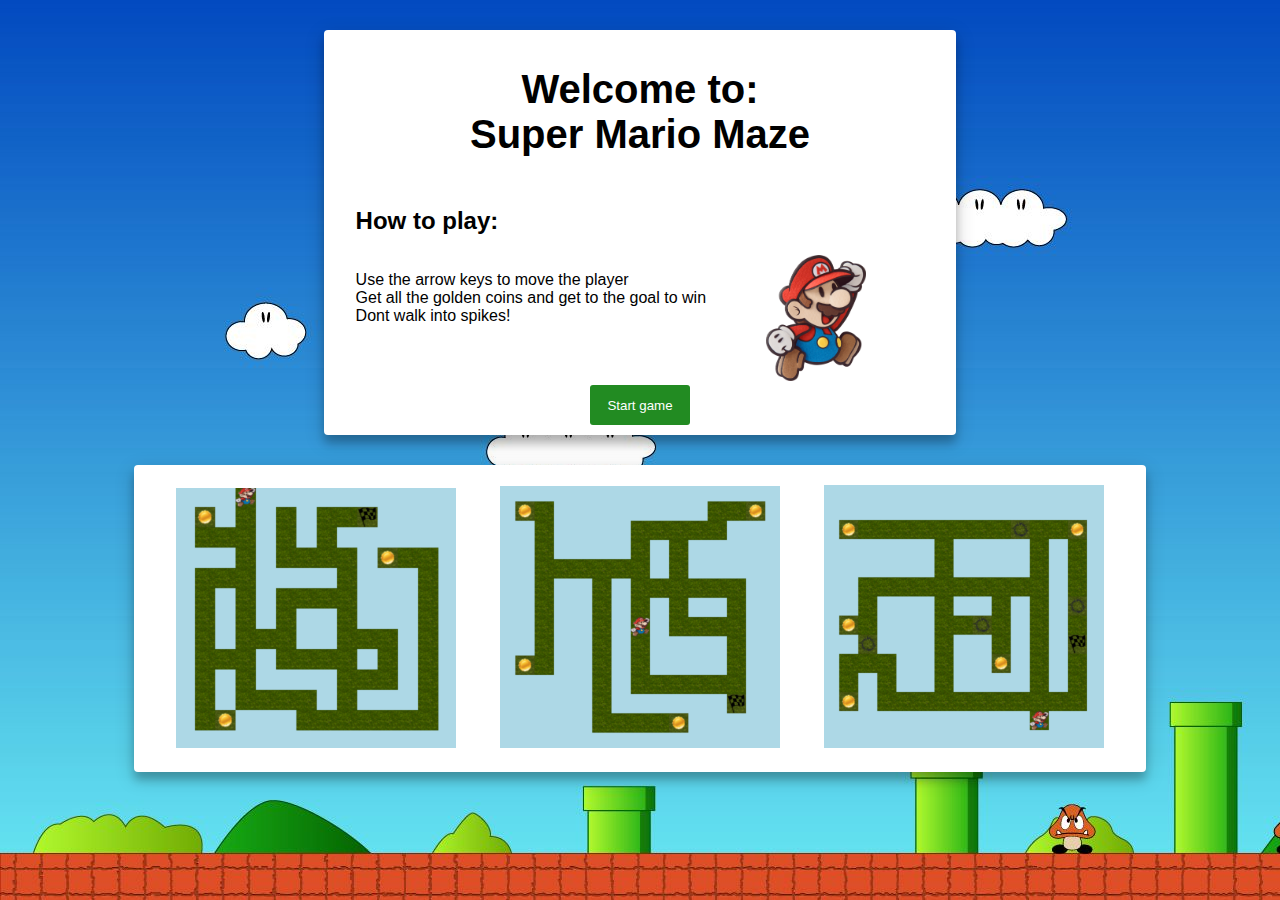
<file: index.html>
<!DOCTYPE html>
<html lang="en">
<head>
    <meta charset="UTF-8">
    <meta name="viewport" content="width=device-width, initial-scale=1.0">

    <title>Game</title>
    <link href="style.css" rel="stylesheet">
</head>
<body>
   <div class="wb">
    <div class="OS">
        <h1>Welcome to:<br> Super Mario Maze</h1>
    </div>
    
    <div class="htp">
        <h2>How to play:</h2>
        <p>Use the arrow keys to move the player
            <br>
            Get all the golden coins and get to the goal to win
            <br>
            Dont walk into spikes!
        </p>
        <img src="images/player.png" width="100px">
    </div>

    <div class="startGame">
        <a href="level1.html">    
        <button id="knap">Start game</button>
        </a>
    </div>
    </div>
<div class="billeder">
    <img src="images/level1.png" width="300px" id="b1">
    <img src="images/level2.png" width="300px" id="b2">
    <img src="images/level3.png" width="300px" id="b3">
</div>

</body>
</html>
</file>
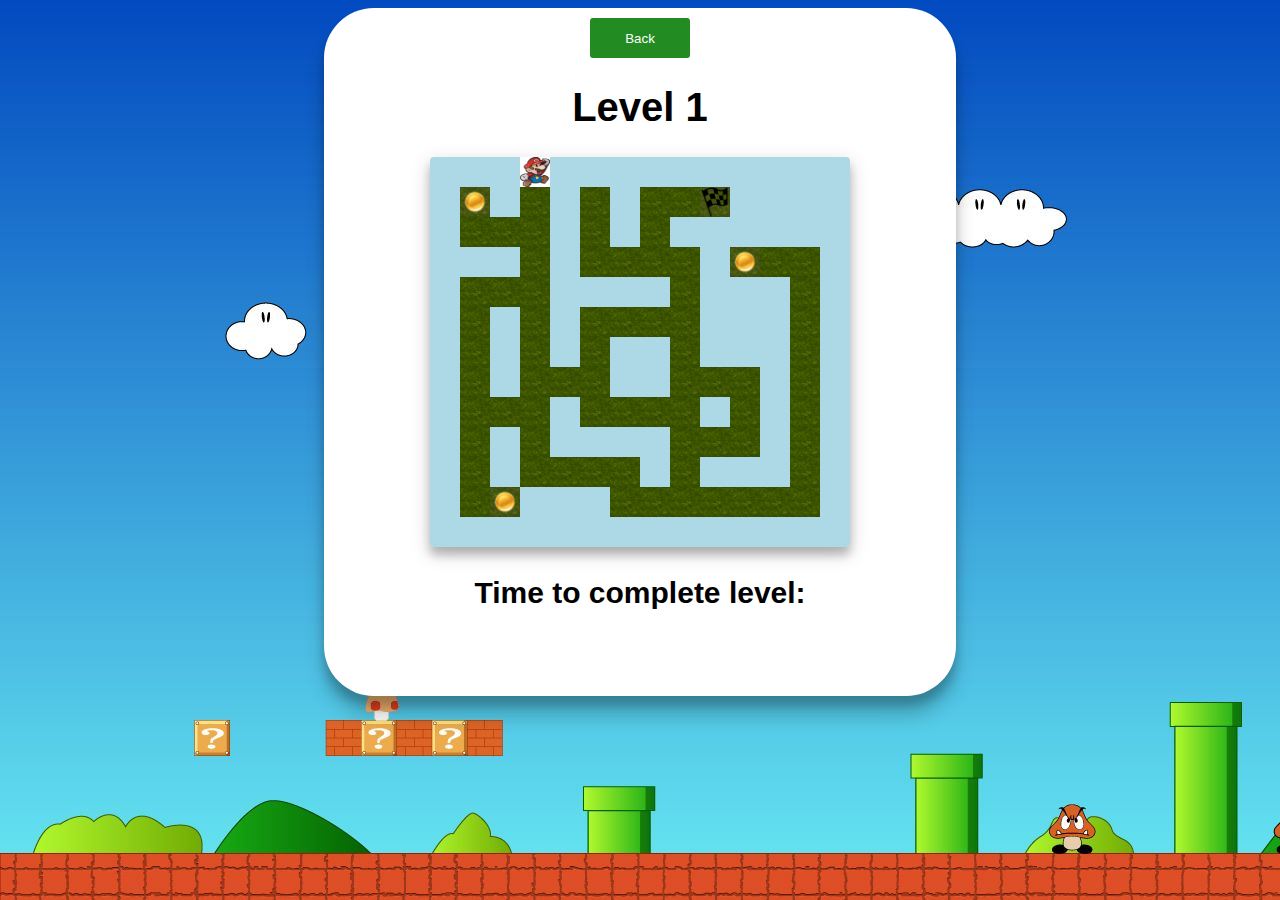
<file: level1.html>
<!DOCTYPE html>
<html lang="en">
<head>
    <meta charset="UTF-8">
    <meta name="viewport" content="width=device-width, initial-scale=1.0">
    <title>Game</title>
    <link href="style.css" rel="stylesheet">
</head>
<body>


    <div class="background">
    <div class="OS">
        <div class="startGame">
            <a href="index.html">    
            <button id="knap">Back</button>
            </a>
        <h1>Level 1</h1>
    </div>
  
<center>
    <canvas width="420" height="390" id="canvas"></canvas>
</center>
<div id="points">


</div>
<div id="safeTimer">
    <h2>Time to complete level:</h2>
    <p id="safeTimerDisplay"></p>
    </div>




</div>


    <script src="main.js"></script>
    <img src="images/player.png" style="display: none;">
    <img src="images/dirt.png" style="display: none;">
</body>
</html>
</file>
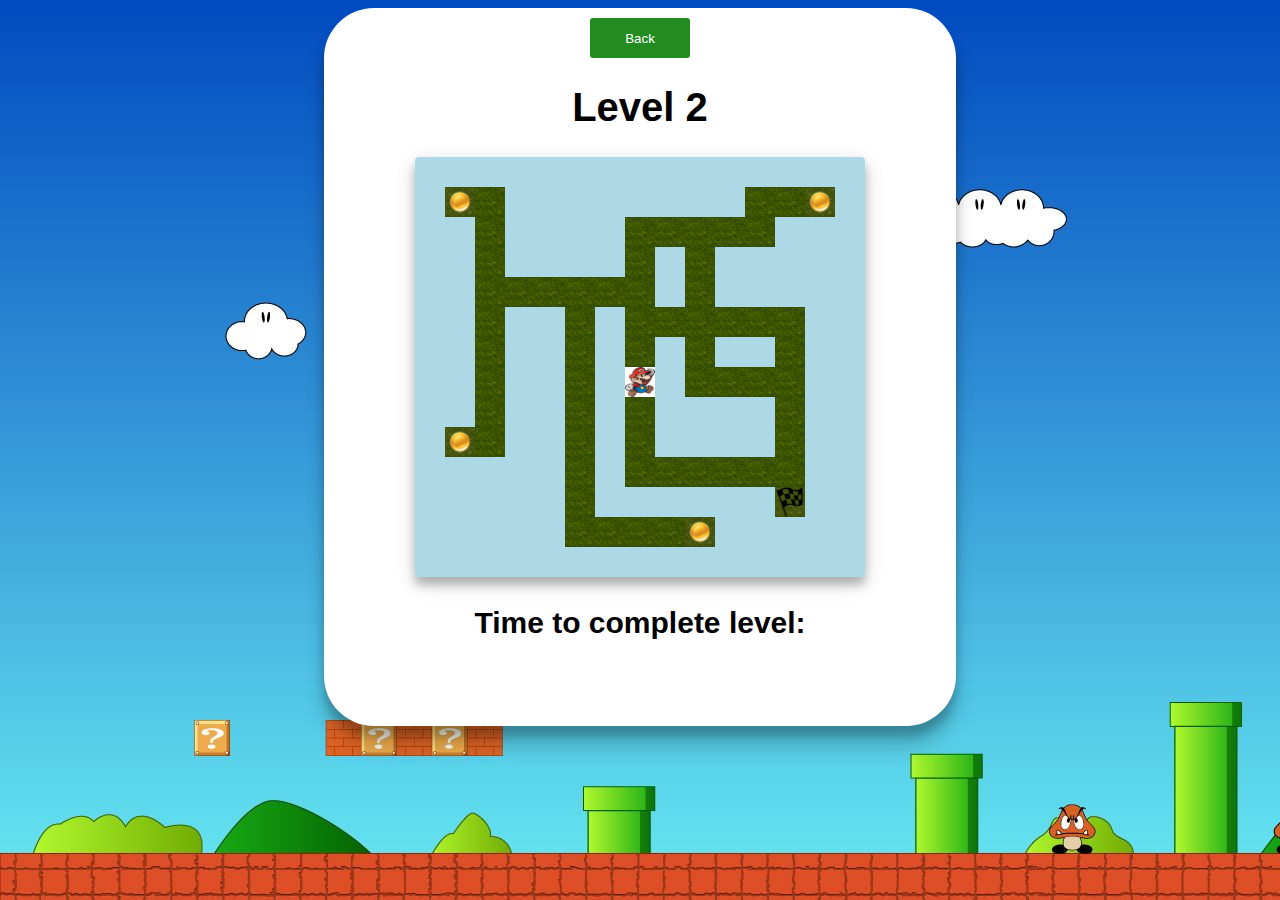
<file: level2.html>
<!DOCTYPE html>
<html lang="en">
<head>
    <meta charset="UTF-8">
    <meta name="viewport" content="width=device-width, initial-scale=1.0">
    <title>Game</title>
    <link href="style.css" rel="stylesheet">
</head>
<body>


    <div class="background">
    <div class="OS">
        <div class="startGame">
            <a href="index.html">    
            <button id="knap">Back</button>
            </a>
        <h1>Level 2</h1>
    </div>
  
<center>
    <canvas width="450" height="420" id="canvas"></canvas>
</center>
<div id="points">


</div>
<div id="safeTimer">
    <h2>Time to complete level:</h2>
    <p id="safeTimerDisplay"></p>
    </div>




</div>


    <script src="level2.js"></script>
    <img src="images/player.png" style="display: none;">
</body>
</html>
</file>
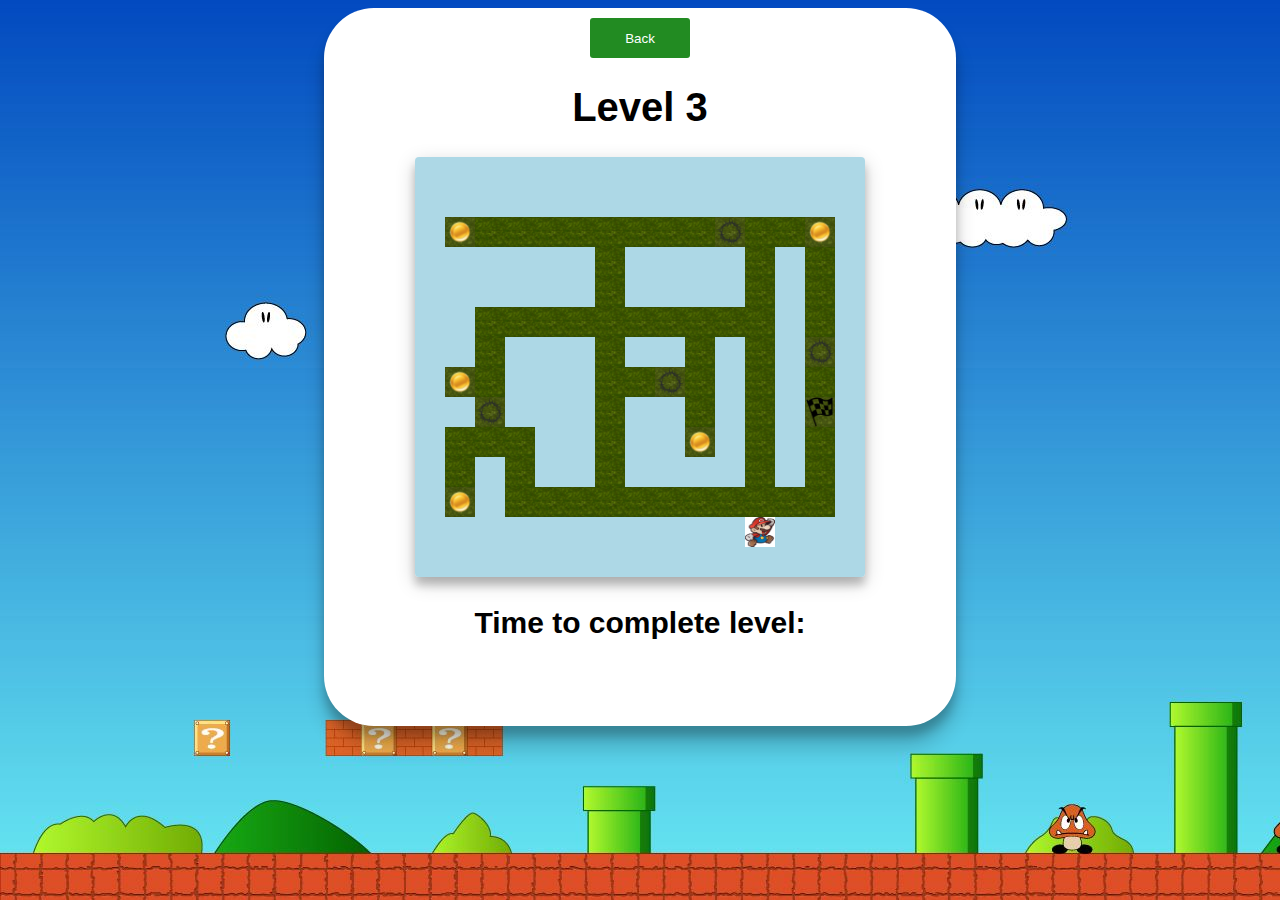
<file: level3.html>
<!DOCTYPE html>
<html lang="en">
<head>
    <meta charset="UTF-8">
    <meta name="viewport" content="width=device-width, initial-scale=1.0">
    <title>Game</title>
    <link href="style.css" rel="stylesheet">
</head>
<body>


    <div class="background">
    <div class="OS">
        <div class="startGame">
            <a href="index.html">    
            <button id="knap">Back</button>
            </a>
        <h1>Level 3</h1>
    </div>
  
<center>
    <canvas width="450" height="420" id="canvas"></canvas>
</center>
<div id="points">


</div>
<div id="safeTimer">
    <h2>Time to complete level:</h2>
    <p id="safeTimerDisplay"></p>
    </div>


    


</div>

<audio id="dead" src="images/deadsound.mp3" preload="auto"></audio>


    <script src="level3.js"></script>
    <img src="images/player.png" style="display: none;">
</body>
</html>
</file>
<file: style.css>
*{
    font-family: sans-serif;
}

body{
    background-image: url("images/mario-ting.jpg");
    
}

.htp{
margin-left: 5%;
margin-top: 50px;


}
.htp p{
    float: left;
}
.htp img{
    margin-left: 10%;
}

.wb{
    background-color: white;
    width: 50%;
    margin-top: 30px;
    padding: 10px 0px;
    margin-left:auto ;
    margin-right: auto;
    border-radius: 4px;
    box-shadow: 0 8px 8px 0 rgba(0, 0, 0, 0.2), 0 6px 20px 0 rgba(0, 0, 0, 0.19);
}
#canvas{
   
    border-radius: 4px;
    box-shadow: 0 8px 8px 0 rgba(0, 0, 0, 0.2), 0 6px 20px 0 rgba(0, 0, 0, 0.19);
}
#knapkasse{
    text-align: center;
}
#knap{
    width: 100px;
    height: 40px;
    background-color: forestgreen;
    color: white;
    border:none;
    border-radius: 3px;
}
#points{
    font-size: 30px;
    font-family: sans-serif;
    text-align: center;

}
.OS{
    font-size: 20px;
    font-family: sans-serif;
    text-align: center;  
}
#safeTimer{
    height: 100px;
    text-align: center;
    font-family: sans-serif;
}
#safeTimerDisplay{
    font-size: 30px;
    margin: 0;
    padding: 0;
   
}
#et{
    text-align: center;
}
.background{
    background-color: white;
    border-radius: 50px;
    box-shadow: 0 10px 10px 0 rgba(0, 0, 0, 0.2), 0 20px 20px 0 rgba(0, 0, 0, 0.19); 
    width: 50%;
    padding-bottom: 20px;
    padding-top: 10px;
    margin: auto;
}

.startGame{

    text-align: center;
    
    
}
.billeder{
    margin-top: 30px;
    background-color: white;
    text-align: center;
    border-radius: 4px;
    box-shadow: 0 8px 8px 0 rgba(0, 0, 0, 0.2), 0 6px 20px 0 rgba(0, 0, 0, 0.19);
    width: 80%;
    margin-left: auto;
    margin-right: auto;
}
.billeder img{
    justify-content: space-between;
    margin: 20px 20px;
}

@media only screen and (max-width: 1400px) {
.billeder img{
    width: 280px;
}

}


@media only screen and (max-width: 1250px) {
    .billeder img{
        width: 250px;
    }
    
    }


    @media only screen and (max-width: 1250px) {
        .billeder img{
            width: 350px;
        }
        .billeder {
            width: 600px;
            height: 400px;
        }
        #b3{
            visibility: hidden;
            
        }
        #b2{
            visibility: hidden;
        }
        }

        @media only screen and (max-width: 900px) {
            .billeder{
                width: 400px;
            }
            .wb {
                width: 400px;
            }
        }
</file>
